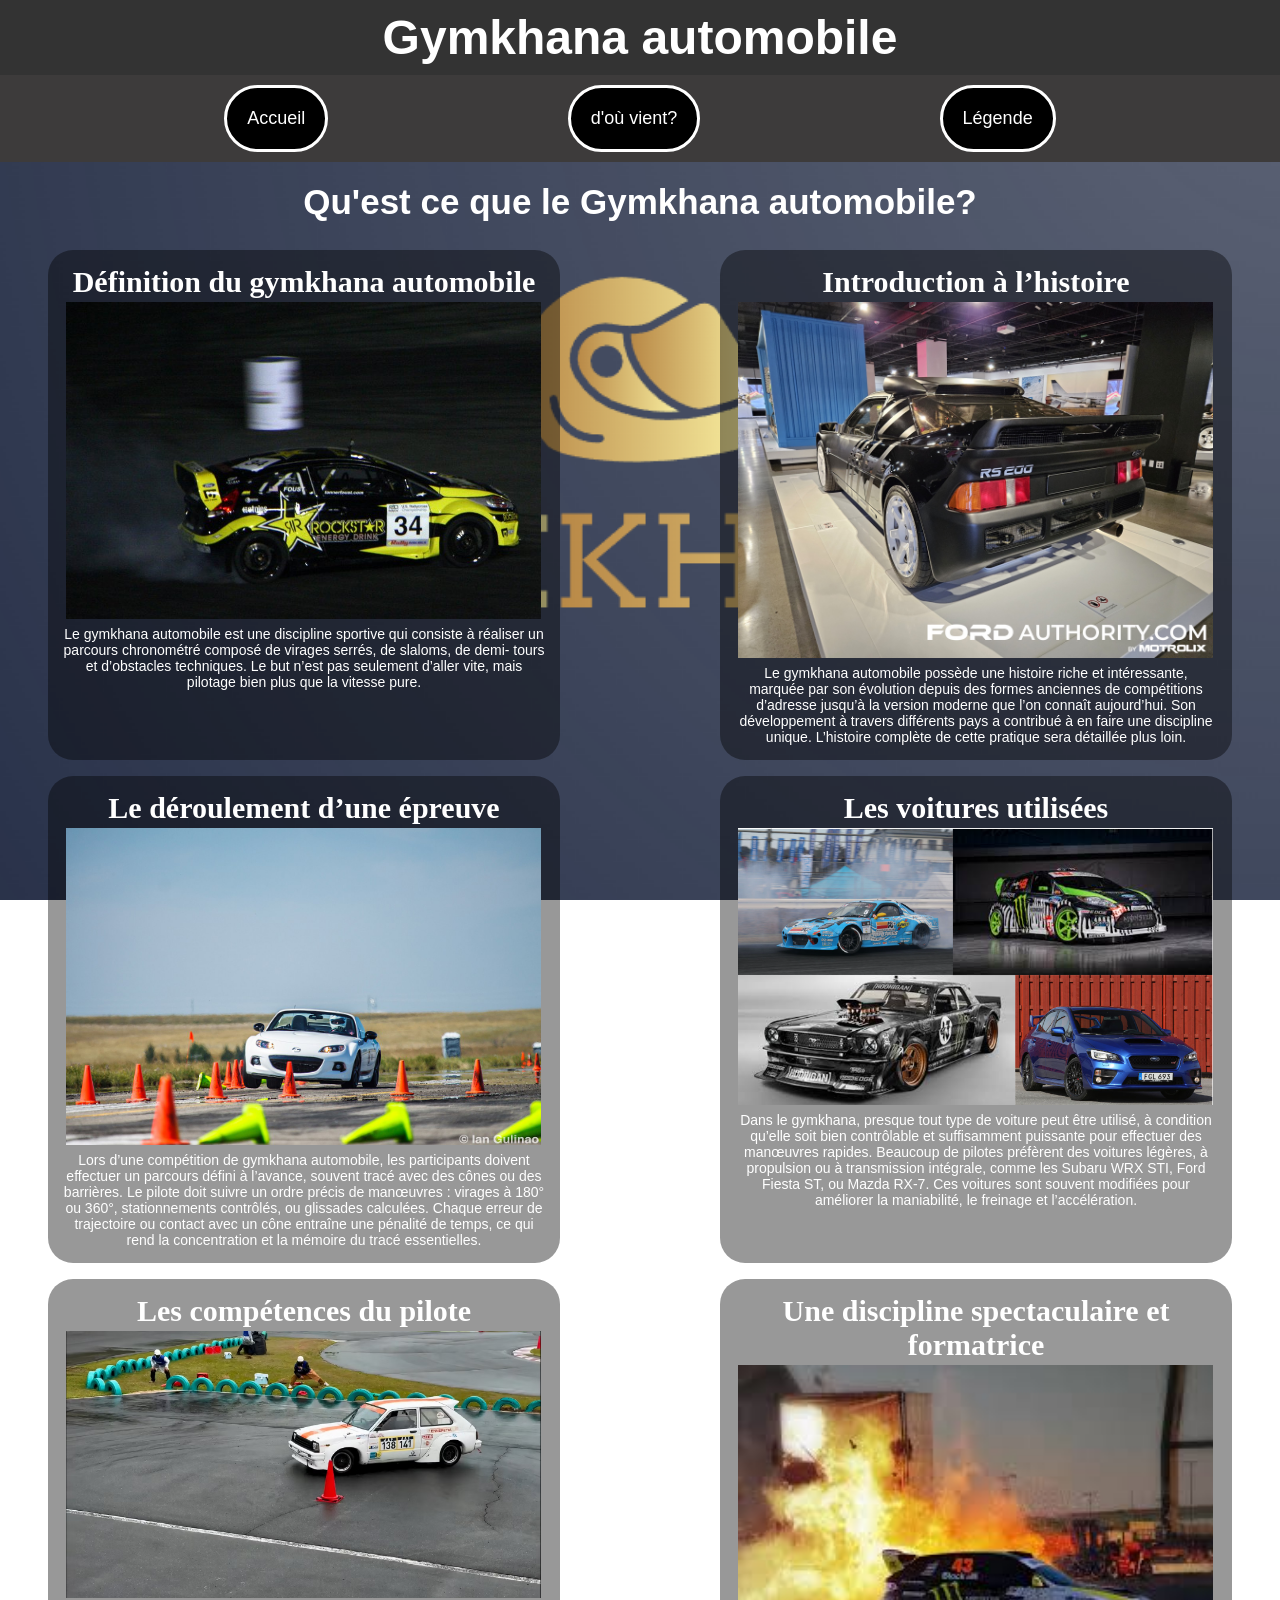
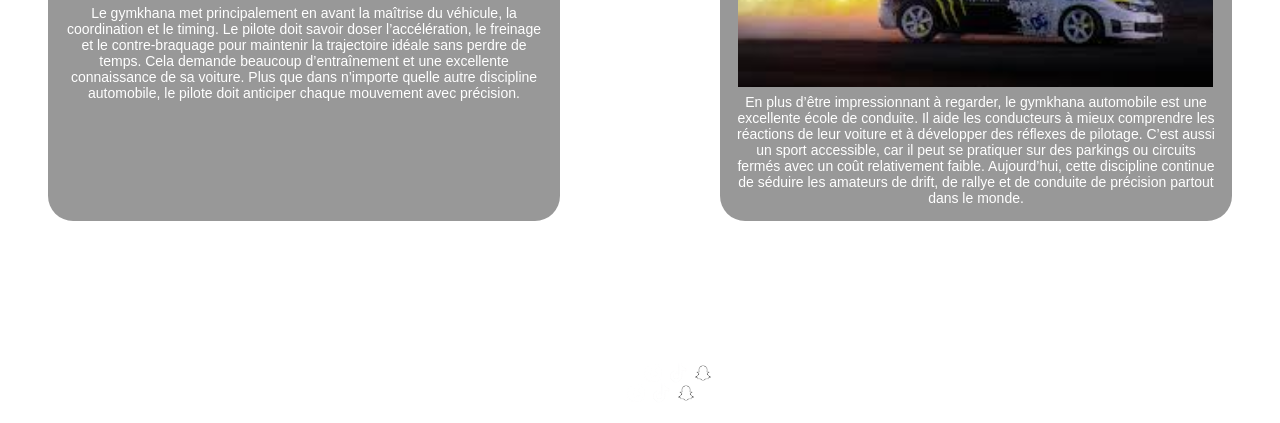
<file: Enzo-Aleksandr_Projet-1/Enzo-Aleks_ProjetGrp/index.html>
<!DOCTYPE html>
<html lang="fr">
  <head>
    <meta charset="UTF-8" />
    <meta name="viewport" content="width=device-width, initial-scale=1.0" />
    <title>Gymkhana</title>
    <link rel="stylesheet" href="CSS/style.css" />
  </head>
  <body>
    <header>
      <div id="menuBurger" class="menuBurger">
        <ul>
          <li><a href="index.html">Accueil</a></li> 
          <li><a href="page1.html">d'où vient?</a></li>
          <li><a href="page2.html">Légende</a></li>
          <li><a href="page3.html">Créateur</a></li>
        </ul>
      </div>
      <h1>Gymkhana automobile</h1>
    </header>
    <nav>
      <div class="iconBurger">
        <button onclick="burger()">
        <span>  </span class="span1">
        <span>  </span class="span2">
        <span>   </span class="span3">
        </button>

      </div>
      <a href="index.html">Accueil</a>
      <a href="page1.html">d'où vient?</a>
      <a href="page2.html">Légende</a>
    </nav>
    <main>
      <h2>Qu'est ce que le Gymkhana automobile?</h2>
      <section>
        <article>
          <h3>Définition du gymkhana automobile</h3>
          <img src="img/index/img1.jpg" alt="" />
          <p>
            Le gymkhana automobile est une discipline sportive qui consiste à
            réaliser 
            un parcours chronométré composé de virages serrés, de slaloms, de
            demi- 
            tours et d’obstacles techniques. Le but n’est pas seulement d’aller
            vite, 
            mais pilotage bien plus que la vitesse pure.
          </p>
        </article>
        <article>
          <h3>Introduction à l’histoire</h3>
          <img src="img/index/img2.jpg" alt="" />
          <p>
            Le gymkhana automobile possède une histoire riche et intéressante,
            
            marquée par son évolution depuis des formes anciennes de
            compétitions 
            d’adresse jusqu’à la version moderne que l’on connaît aujourd’hui.
            Son 
            développement à travers différents pays a contribué à en faire une
            
            discipline unique. L’histoire complète de cette pratique sera
            détaillée plus 
            loin.
          </p>
        </article>
        <article>
          <h3>Le déroulement d’une épreuve</h3>
          <img src="img/index/img3.jpg" alt="" />
          <p>
            Lors d’une compétition de gymkhana automobile, les participants
            doivent effectuer un 
            parcours défini à l’avance, souvent tracé avec des cônes ou des
            barrières. Le pilote 
            doit suivre un ordre précis de manœuvres : virages à 180° ou 360°,
            stationnements 
            contrôlés, ou glissades calculées. Chaque erreur de trajectoire ou
            contact avec un 
            cône entraîne une pénalité de temps, ce qui rend la concentration et
            la mémoire du 
            tracé essentielles.
          </p>
        </article>
        <article>
          <h3>Les voitures utilisées</h3>
          <img src="img/index/img4.png" alt="" />
          <p>
            Dans le gymkhana, presque tout type de voiture peut être utilisé, à
            condition qu’elle 
            soit bien contrôlable et suffisamment puissante pour effectuer des
            manœuvres 
            rapides. Beaucoup de pilotes préfèrent des voitures légères, à
            propulsion ou à 
            transmission intégrale, comme les Subaru WRX STI, Ford Fiesta ST, ou
            
            Mazda RX-7. Ces voitures sont souvent modifiées pour améliorer la
            maniabilité, le freinage et l’accélération.
          </p>
        </article>
        <article>
          <h3>Les compétences du pilote</h3>
          <img src="img/index/gymkhana.png" alt="voiture gymkhana" />
          <p>
            Le gymkhana met principalement en avant la maîtrise du véhicule, la
            coordination et 
            le timing. Le pilote doit savoir doser l’accélération, le freinage
            et le contre-braquage 
            pour maintenir la trajectoire idéale sans perdre de temps. Cela
            demande beaucoup 
            d’entraînement et une excellente connaissance de sa voiture. Plus
            que dans 
            n’importe quelle autre discipline automobile, le pilote doit
            anticiper chaque 
            mouvement avec précision.
          </p>
        </article>
        <article>
          <h3>Une discipline spectaculaire et formatrice</h3>
          <img src="img/index/gymkhanaFeu.jpg" alt="voiture gymkhana en feu" />
          <p>
            En plus d’être impressionnant à regarder, le gymkhana automobile est
            une excellente 
            école de conduite. Il aide les conducteurs à mieux comprendre les
            réactions de leur 
            voiture et à développer des réflexes de pilotage. C’est aussi un
            sport accessible, car 
            il peut se pratiquer sur des parkings ou circuits fermés avec un
            coût relativement 
            faible. Aujourd’hui, cette discipline continue de séduire les
            amateurs de drift, de rallye 
            et de conduite de précision partout dans le monde.
          </p>
        </article>
      </section>
    </main>
    <footer>
      <p>
        &copy;<em>Aleksandr Bobrov</em>-Créateur du site <br>
        &copy;<em>Enzo Da Silva</em>-Co-Créateur du site
      </p>
      <p>
          Suivez-nous sur nos compte:
      </p>
      <ol>
        <li><a href="https://linktr.ee/aleksandr.bob08">Aleksandr <img src="img/footerr/logo_instagram.png" alt="logo instagram"><img src="img/footerr/logo_tiktok.png" alt="logo tiktok"> <img src="img/footerr/logo_snapchat.png" alt="logo snapcaht"></a></li>
        <li><a href="https://linktr.ee/EnzoAleksandr">Enzo <img src="img/footerr/logo_instagram.png" alt="logo instagram"><img src="img/footerr/logo_tiktok.png" alt="logo tiktok"> <img src="img/footerr/logo_snapchat.png" alt="logo snapcaht"></a></li>
      </ol>
    </footer>
    <script src="Js/scipt.js"></script>
  </body>
</html>
</file>
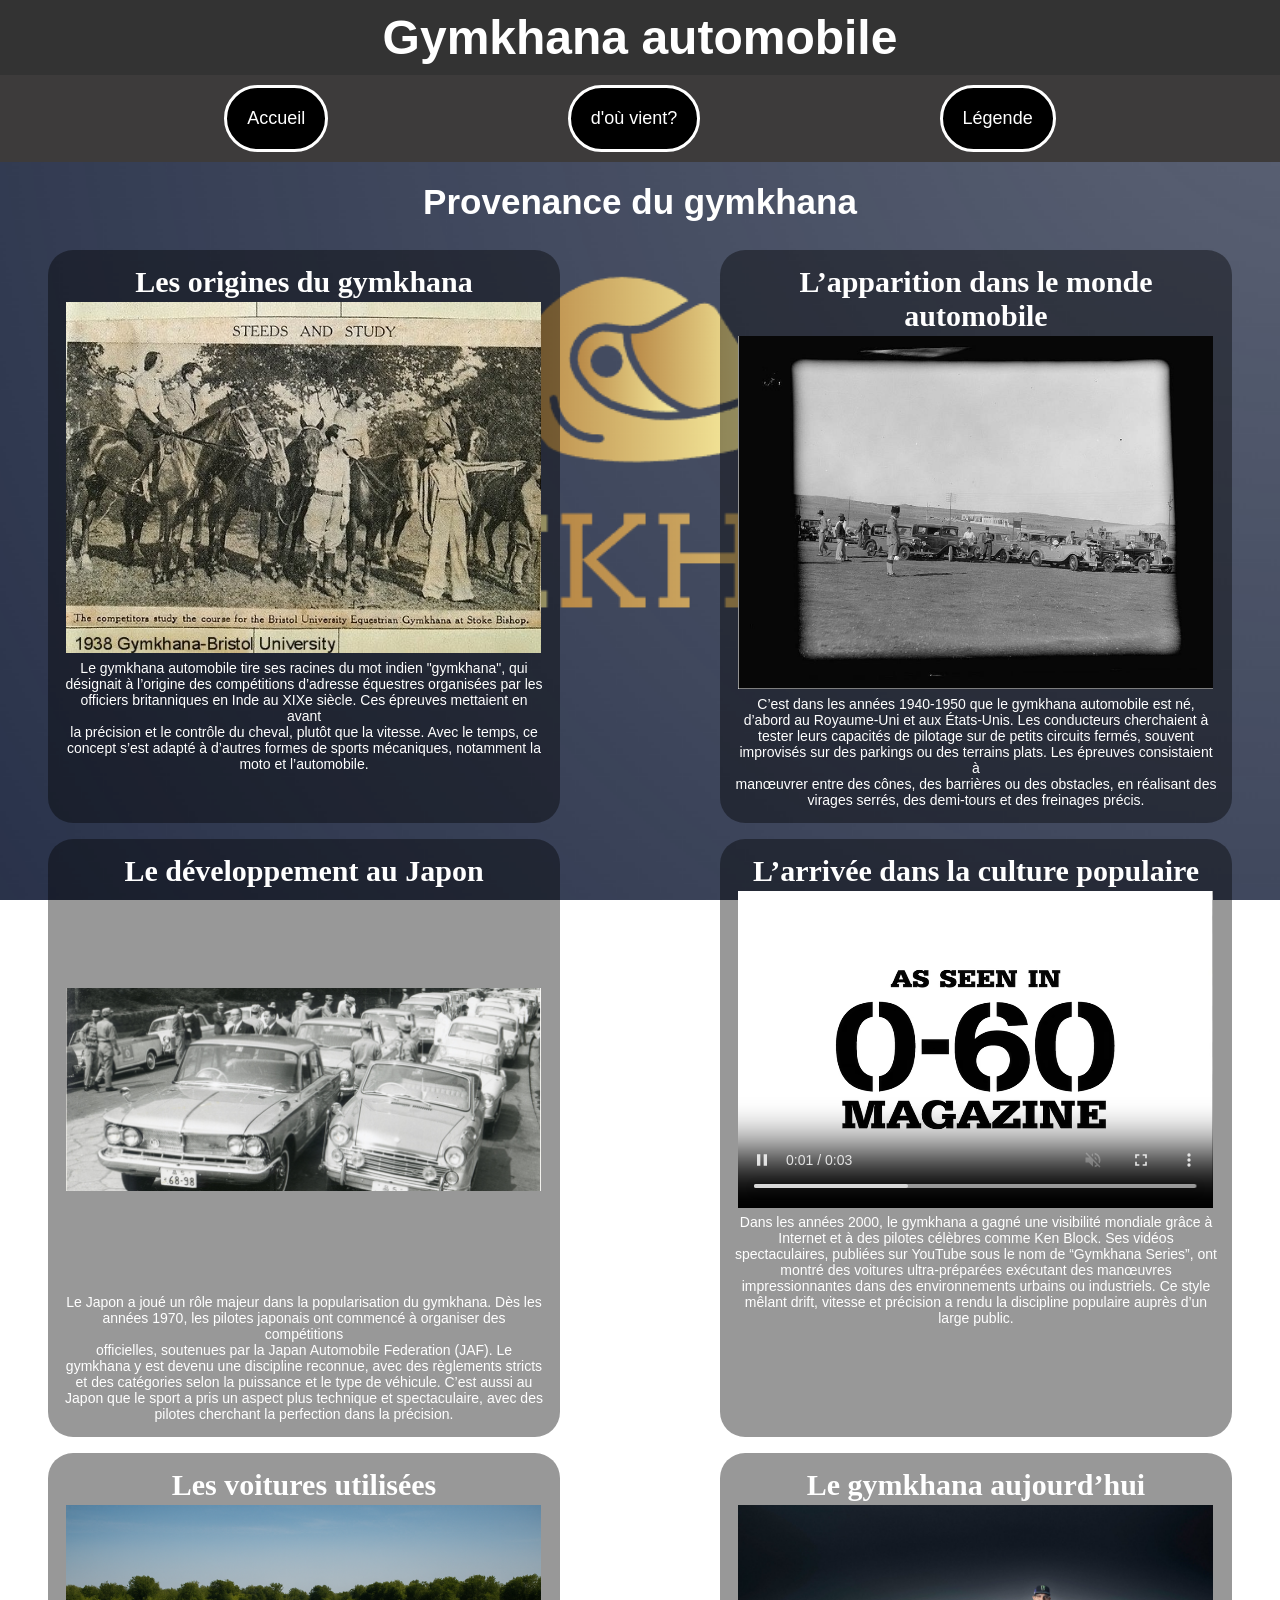
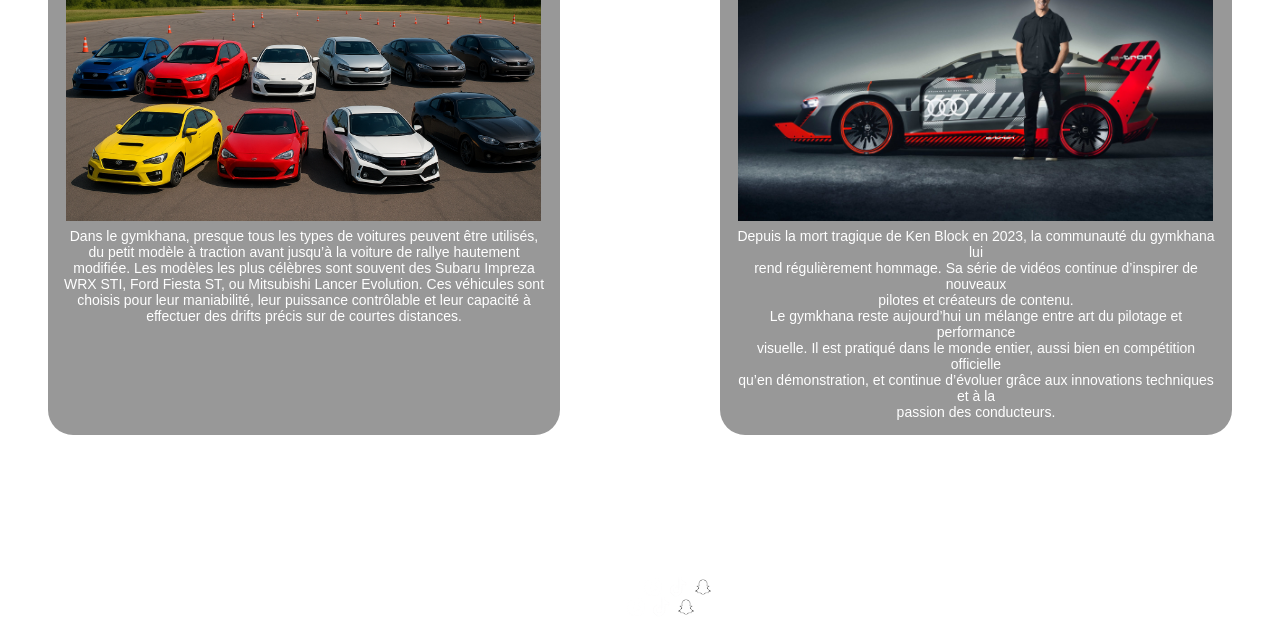
<file: Enzo-Aleksandr_Projet-1/Enzo-Aleks_ProjetGrp/page1.html>
<!DOCTYPE html>
<html lang="fr">
  <head>
    <meta charset="UTF-8" />
    <meta name="viewport" content="width=device-width, initial-scale=1.0" />
    <title>Gymkhana - d'où vient?</title>
    <link rel="stylesheet" href="CSS/style.css" />
  </head>
  <body>
    <header>
      <div id="menuBurger" class="menuBurger">
        <ul>
          <li><a href="index.html">Accueil</a></li> 
          <li><a href="page1.html">d'où vient?</a></li>
          <li><a href="page2.html">Légende</a></li>
          <li><a href="page3.html">Créateur</a></li>
        </ul>
      </div>
      <h1>Gymkhana automobile</h1>
    </header>
    <nav>
      <div class="iconBurger">
        <button onclick="burger()">
        <span>  </span class="span1">
        <span>  </span class="span2">
        <span>   </span class="span3">
        </button>

      </div>

      
      <a href="index.html">Accueil</a>
      <a href="page1.html">d'où vient?</a>
      <a href="page2.html">Légende</a>
    </nav>
    <main>
      <h2>Provenance du gymkhana</h2>
      <section>
        <article>
          <h3>Les origines du gymkhana</h3>
          <img
            src="img/page1/1938-gymkhana.2.jpg"
            alt="image du gymkhana a cheval"
          />
          <p>
            Le gymkhana automobile tire ses racines du mot indien "gymkhana",
            qui <br />
            désignait à l’origine des compétitions d’adresse équestres
            organisées par les <br />
            officiers britanniques en Inde au XIXe siècle. Ces épreuves
            mettaient en avant <br />
            la précision et le contrôle du cheval, plutôt que la vitesse. Avec
            le temps, ce <br />
            concept s’est adapté à d’autres formes de sports mécaniques,
            notamment la <br />
            moto et l’automobile.
          </p>
        </article>
        <article>
          <h3>L’apparition dans le monde automobile</h3>
          <img
            src="img/page1/imageauto1930.png"
            alt="image du début de course Gymkhana en 1940"
          />
          <p>
            C’est dans les années 1940-1950 que le gymkhana automobile est né,
            <br />
            d’abord au Royaume-Uni et aux États-Unis. Les conducteurs
            cherchaient à <br />
            tester leurs capacités de pilotage sur de petits circuits fermés,
            souvent <br />
            improvisés sur des parkings ou des terrains plats. Les épreuves
            consistaient à <br />
            manœuvrer entre des cônes, des barrières ou des obstacles, en
            réalisant des <br />
            virages serrés, des demi-tours et des freinages précis.
          </p>
        </article>
        <article class="japon">
          <h3>Le développement au Japon</h3>
          <img
            src="img/page1/gymkhanajaponais.jpg"
            alt="image gymkhana au Japon"
          />
          <p>
            Le Japon a joué un rôle majeur dans la popularisation du gymkhana.
            Dès les <br />
            années 1970, les pilotes japonais ont commencé à organiser des
            compétitions <br />
            officielles, soutenues par la Japan Automobile Federation (JAF). Le
            <br />
            gymkhana y est devenu une discipline reconnue, avec des règlements
            stricts <br />
            et des catégories selon la puissance et le type de véhicule. C’est
            aussi au <br />
            Japon que le sport a pris un aspect plus technique et spectaculaire,
            avec des <br />
            pilotes cherchant la perfection dans la précision.
          </p>
        </article>
        <article>
          <h3>L’arrivée dans la culture populaire</h3>
          <video autoplay loop muted controls>
            <source
              src="video/page1/video-de-ken-broken.mp4"
              type="video/mp4"
            />
            Votre navigateur ne supporte pas cette balise.
          </video>
          <p>
            Dans les années 2000, le gymkhana a gagné une visibilité mondiale
            grâce à <br />
            Internet et à des pilotes célèbres comme Ken Block. Ses vidéos
            <br />
            spectaculaires, publiées sur YouTube sous le nom de “Gymkhana
            Series”, ont <br />
            montré des voitures ultra-préparées exécutant des manœuvres <br />
            impressionnantes dans des environnements urbains ou industriels. Ce
            style <br />
            mêlant drift, vitesse et précision a rendu la discipline populaire
            auprès d’un <br />
            large public.
          </p>
        </article>
        <article>
          <h3>Les voitures utilisées</h3>
          <img
            src="img/page1/ChatGPT Image 25 nov. 2025, 09_40_10.png"
            alt="Plusieurs voitures de gymkhana"
          />
          <p>
            Dans le gymkhana, presque tous les types de voitures peuvent être
            utilisés, du petit modèle à traction avant jusqu’à la voiture de
            rallye hautement modifiée. Les modèles les plus célèbres sont
            souvent des Subaru Impreza WRX STI, Ford Fiesta ST, ou Mitsubishi
            Lancer Evolution. Ces véhicules sont choisis pour leur maniabilité,
            leur puissance contrôlable et leur capacité à effectuer des drifts
            précis sur de courtes distances.
          </p>
        </article>
        <article>
          <h3>Le gymkhana aujourd’hui</h3>
          <img
            src="img/page1/Ken-Block-and-his-Audi-S1-Hoonitron-Audi-Mediacenter.jpg"
            alt="Ken Block avec sa voiture de gymkhana"
          />
          <p>
            Depuis la mort tragique de Ken Block en 2023, la communauté du
            gymkhana lui <br />
            rend régulièrement hommage. Sa série de vidéos continue d’inspirer
            de nouveaux <br />
            pilotes et créateurs de contenu. <br />
            Le gymkhana reste aujourd’hui un mélange entre art du pilotage et
            performance <br />
            visuelle. Il est pratiqué dans le monde entier, aussi bien en
            compétition officielle <br />
            qu’en démonstration, et continue d’évoluer grâce aux innovations
            techniques et à la <br />
            passion des conducteurs.
          </p>
        </article>
      </section>
    </main>
    <footer>
      <p>
        &copy;<em>Aleksandr Bobrov</em>-Créateur du site <br>
        &copy;<em>Enzo Da Silva</em>-Co-Créateur du site
      </p>
      <p>
          Suivez-nous sur nos compte:
      </p>
      <ol>
        <li><a href="https://linktr.ee/aleksandr.bob08">Aleksandr <img src="img/footerr/logo_instagram.png" alt="logo instagram"><img src="img/footerr/logo_tiktok.png" alt="logo tiktok"> <img src="img/footerr/logo_snapchat.png" alt="logo snapcaht"></a></li>
        <li><a href="https://linktr.ee/EnzoAleksandr">Enzo <img src="img/footerr/logo_instagram.png" alt="logo instagram"><img src="img/footerr/logo_tiktok.png" alt="logo tiktok"> <img src="img/footerr/logo_snapchat.png" alt="logo snapcaht"></a></li>
      </ol>
    </footer>
    <script src="Js/scipt.js"></script>
  </body>
</html>
</file>
<file: Enzo-Aleksandr_Projet-1/Enzo-Aleks_ProjetGrp/CSS/style.css>
*{
    margin: 0;
    padding: 0;
    box-sizing: border-box;
    font-family: Arial, Helvetica, sans-serif;
}
body{
    background-image: url(../img/background/{8CA5D901-05A6-41D2-8B9A-4E0973E896C6}.png);
    background-size: cover;
    background-attachment: fixed;
    background-position: center;
    display: flex;
    flex-direction: column;
    min-height: 100vh;
    max-width: 2050px;
    align-items: center;
    margin: 0 auto;
}
header{
    background-color: #333;
    color: white;
    padding: 10px 0;
    text-align: center;
    font-size: 24px;
    width: 100%;
}
.iconBurger{
    display: none;
}
nav{
    display: flex;
    justify-content: space-evenly;
    background-color: #3d3b3b;
    padding: 10px 0;
    width: 100%;
    
}
nav a {
    color: white;
    text-decoration: none;
    margin: 0 15px;
    font-size: 18px;
    border-style: solid;
    border-width: 3px;
    padding: 20px;
    border-radius: 100px;
    background-color: black;

    
}



nav a:hover {
    transform: scale(2.1);
    transition: 0.3s;
    box-shadow: 0 0 10px rgba(255, 255, 255, 0.5);
     background: #ffffff;
    color: #000000;
    transform: translateY(-1px);
}

main{
    display: flex;
    flex-direction: column;
    justify-content: center;
    align-items: center;
    padding: 10px;
    margin: 10px;
    
}
h2{
    color: white;
    text-align: center;
    font-size: 35px;

}
section{
    display: flex;
    flex-wrap: wrap;
    justify-content: space-between;
    padding: 20px;

}
article{
    
    border-radius: 25px;
    width: 32rem;
    color: #ffffff;
    background-color: #00000067;
    margin: 8px;
    padding: 15px;
    
}
article:hover{
    transform: scale(1.05);
    transition: 0.3s;
    box-shadow: 10px 5px 5px rgb(255, 255, 255);
}
article p{
    text-align: center;
    font-size: 14px;
    font-family: Arial, Helvetica, sans-serif;

}
article h3{
    font-size: 30px;
    text-align: center;
    font-family: Georgia, 'Times New Roman', Times, serif;
}
article img{
    width: 475px;
    height: auto;
    margin: 3px;
}
article video{
    width: 475px;
    height: auto;
    margin: 3px;
}
.japon{
    display: flex;
    flex-direction: column;
    gap: 50px;
}
.japon img{
    margin-top: 50px;
}
.japon p{
    margin-top: 50px;
}
.P2-artc{
    display: flex;
    flex-direction: column;
    justify-content: center;
    align-items: center;
    border-radius: 25px;
    width: 43rem;
    color: #ffffff;
    background-color: #00000067;
    margin: 22px;
    padding: 15px;
}
.P2-artc p{
    font-size: 15px;
}
.video-P2{
    border-radius: 25px;
    width: 650px;
}
footer{
    display: flex;
    flex-direction: column;
    background-color: white;
    justify-content: center;
    align-items: center;
    padding-bottom: 20px;
    padding-top: 10px;
    background-size: 100% 100%;
    animation: slider 15s linear infinite;
    width: 100%;
}
footer p{
    margin-top: 10px;
    margin-bottom: 5px;
    text-align: center;
    color: white;
}
li{
    text-align: center;
    list-style: none;
}
li a{
    display: flex;
    text-decoration: none;
    color: white;
    align-items: center;
    justify-content: center;
    gap: 5px;
}
li a img{
    height: 20px;

}
li a:hover{
    text-decoration: underline;
    color: cyan;
}
.menuBurger{
    display: none;
}
 
.menuBurger ul{
    display: flex;
    flex-direction: column;
    gap: 20px;
}
.menuBurger ul li a{
    color: white;
}



@keyframes slider{
    0%{background-color: #0A0A0A;}
    25%{background-color: #36454f;}
    50%{background-color: #555D50;}
    75%{background-color: #1A1110;}
    100%{background-color: #353839;}
}

@media (max-width: 640px) {

    .iconBurger{
        display: block;
    }

    .menuBurger{
    display: flex;
    flex-direction: column;
    align-items: center;
    gap: 30px;
    background-color: black;
    border-radius: 10px;
    padding: 20px;
    transform: translate(0px , -250px);
    transition: transform 0.4s ease-in-out;
   
}   

.menuBurger ul{
    display: flex;
    flex-direction: column;
    gap: 20px;
}
.menuBurger ul li a{
    color: white;
}

    .iconBurger span{
    display: flex;
    background-color: black;
    width: 50px;
    height: 10px;
    margin: 5px;
}

.iconBurger button{
    background: none;
    border: none;
    cursor: pointer;
}

.iconBurger span:hover{
    transform: scale(1.1);
    transition: 0.3s;
    background-color: white;
}

.menuBurger{
    display: flex;
    flex-direction: column;
    align-items: center;
}

nav a{
    display: none;
}


}

@media (max-width: 610px) {
    header{
        background-color: transparent;
        
    }

    nav{
        background-color: transparent;
        
    }

    article, article p, article h3, article img, article video{
        width: 100%;
    }

    body{
        background-image: none;
        background-color: #485064;
    }

    
}
</file>
